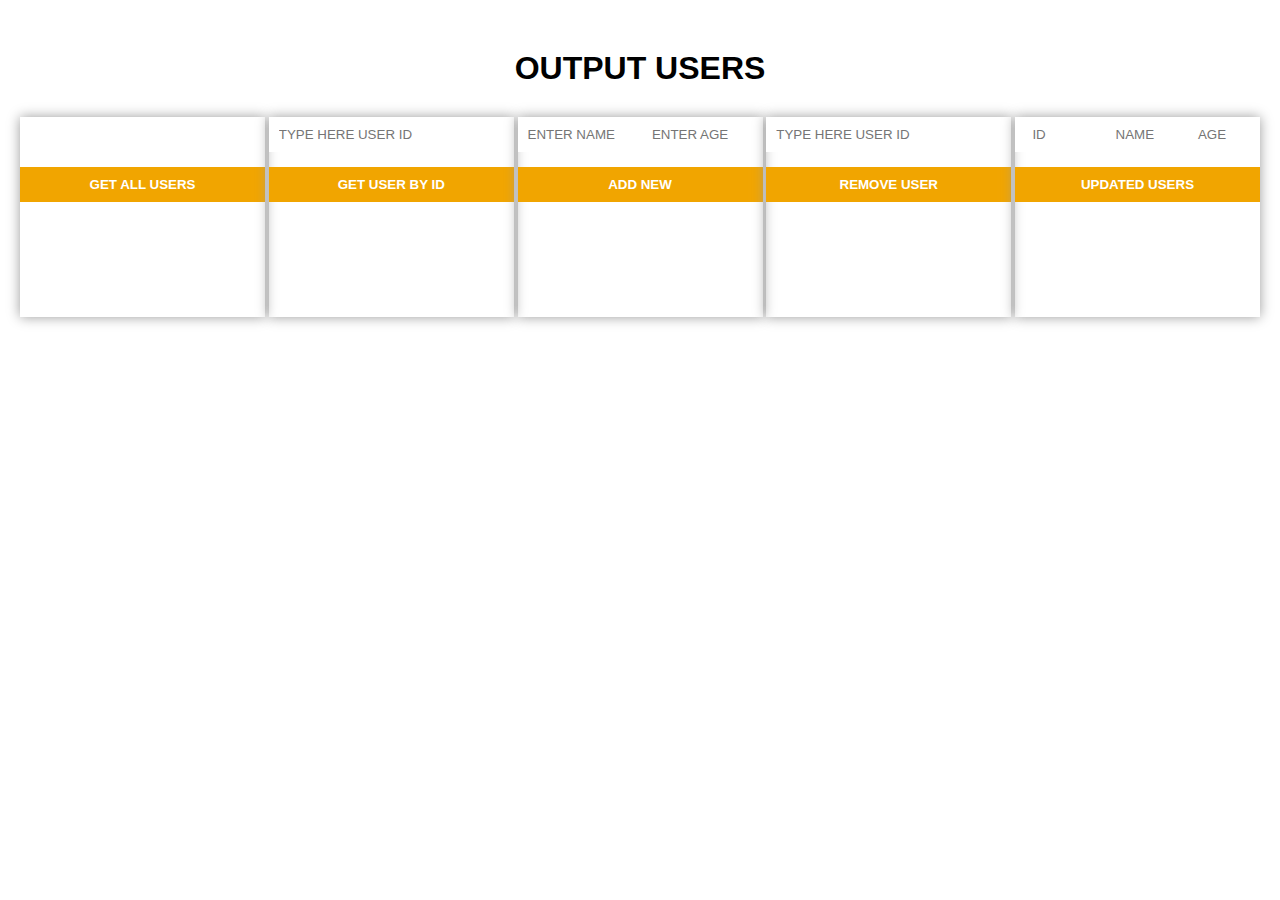
<file: mod-10-hw/index.html>
<!DOCTYPE html>
<html lang="en">
  <head>
    <meta charset="UTF-8" />
    <meta name="viewport" content="width=device-width, initial-scale=1.0" />
    <meta http-equiv="X-UA-Compatible" content="ie=edge" />
    <title>Module 10 HW</title>
    <link rel="stylesheet" href="./style.css" />
  </head>
  <body>
    <h1>OUTPUT USERS</h1>
    <div class="data-wrapper">
      <!-- all users -->
      <div class="all-users parent">
        <button class="js-get-all">Get all users</button>
      </div>

      <!-- user by ID -->
      <div class="user-by-id parent">
        <input class="js-user-id" type="text" class="js-by-id" placeholder="TYPE HERE USER ID" />
        <button class="js-user-by-id">get user by id</button>
      </div>

      <!-- new user -->
      <div class="new-user parent"> 
          <input class="js-new-name" type="text" placeholder="ENTER NAME">
          <input class="js-new-age" type="text" placeholder="ENTER AGE"> 
        <button class="js-new-user">ADD NEW</button>
      </div>

      <!-- remove user -->
      <div class="removed-user parent">
        <input class="js-delete-id" type="text" class="js-by-id" placeholder="TYPE HERE USER ID" /> 
        <button class="js-delete-user">remove user</button>
      </div>

      <!-- updated user -->
      <div class="updated-user parent">
        <input class="js-upd-id" type="text" class="js-by-id" placeholder="  ID" /> 
        <input class="js-upd-name" type="text" placeholder="  NAME">
        <input class="js-upd-age" type="text" placeholder="  AGE"> 
          <button class="js-update">updated users</button>
      </div>
    </div>

    <script src="./script.js"></script>
  </body>
</html>
</file>
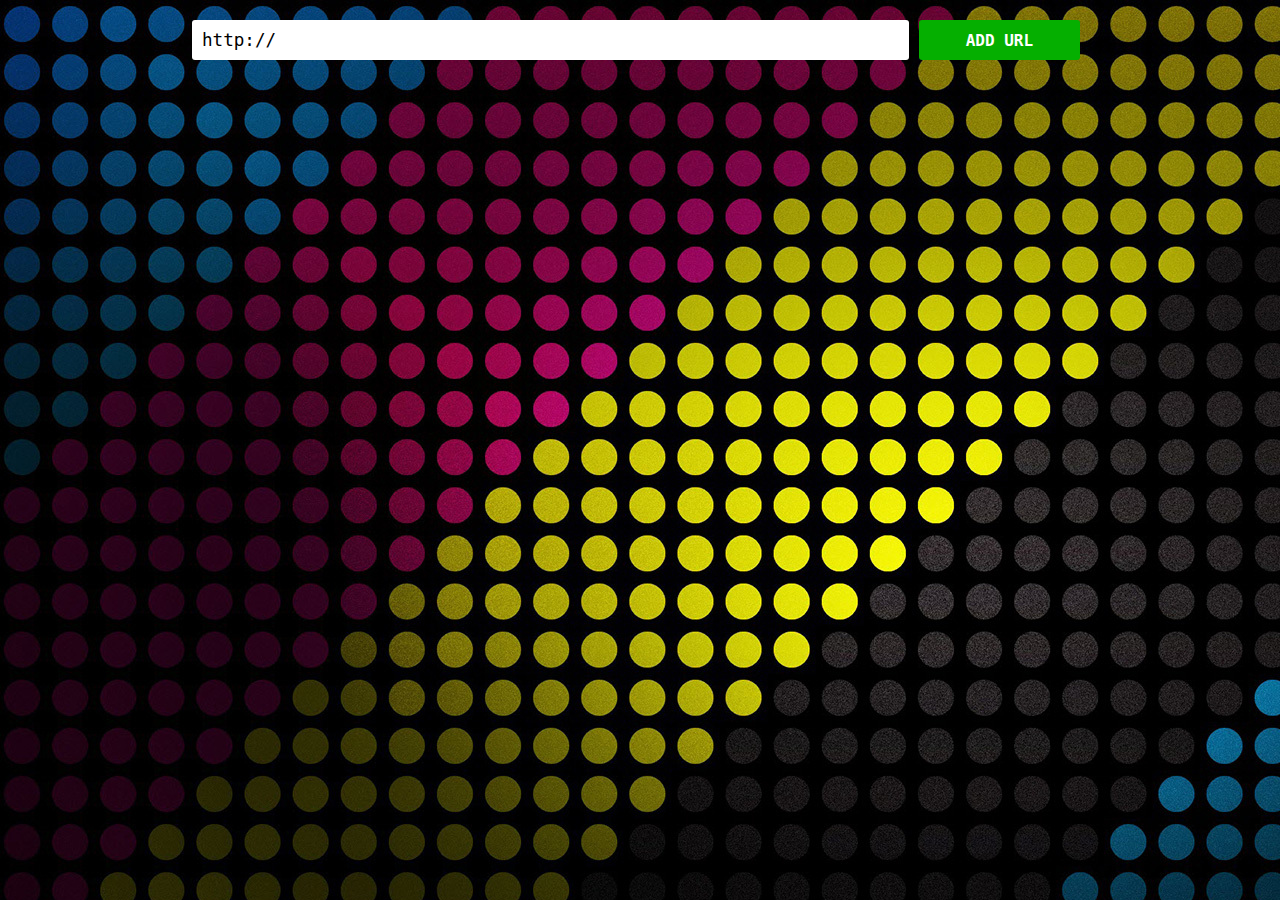
<file: mod-12-hw/index.html>
<!DOCTYPE html>
<html lang="en">
  <head>
    <meta charset="UTF-8" />
    <meta name="viewport" content="width=device-width, initial-scale=1.0" />
    <meta http-equiv="X-UA-Compatible" content="ie=edge" />
    <title>Document</title>
    <link rel="stylesheet" href="./style.css" />
  </head>
  <body>
    <div class="link-collection-wrap">
      <form class="add-form">
        <input
          type="text"
          class="add-input"
          placeholder="type your link here"
          value="http://"
        />
        <button class="add-button">ADD URL</button>
      </form>

      <ul class="links-list"></ul>
    </div>
    <script src="./script.js"></script>
  </body>
</html>
</file>
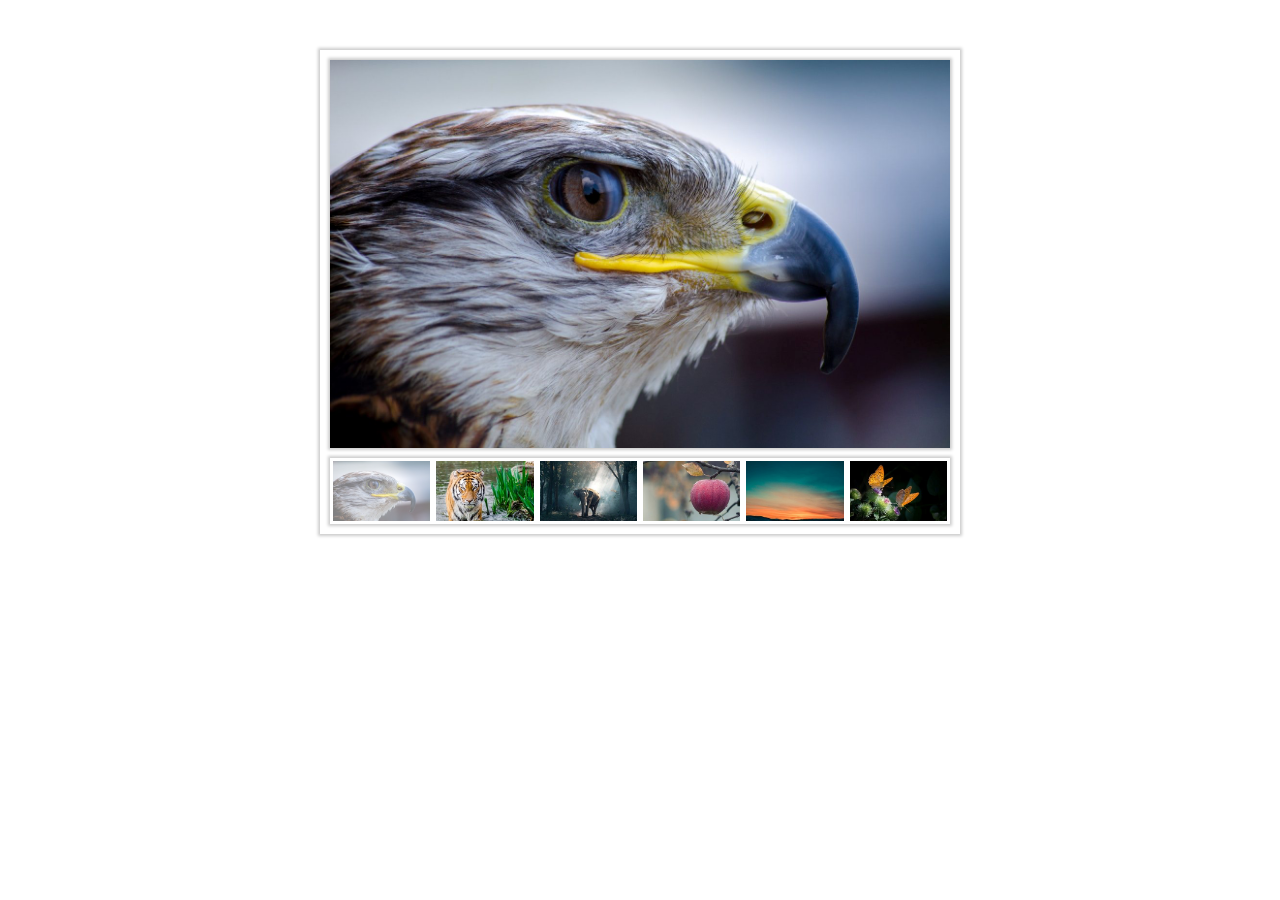
<file: mod-8-hw/index.html>
<!DOCTYPE html>
<html lang="en">
<head>
    <meta charset="UTF-8">
    <meta name="viewport" content="width=device-width, initial-scale=1.0">
    <meta http-equiv="X-UA-Compatible" content="ie=edge">
    <title>Module 8 HW</title>
    <link rel="stylesheet" href="./style.css">
</head>
<body>
    <div class="image-gallery js-image-gallery">

       
    </div>   




    <script src="./scrpt.js"></script>
</body>
</html>
</file>
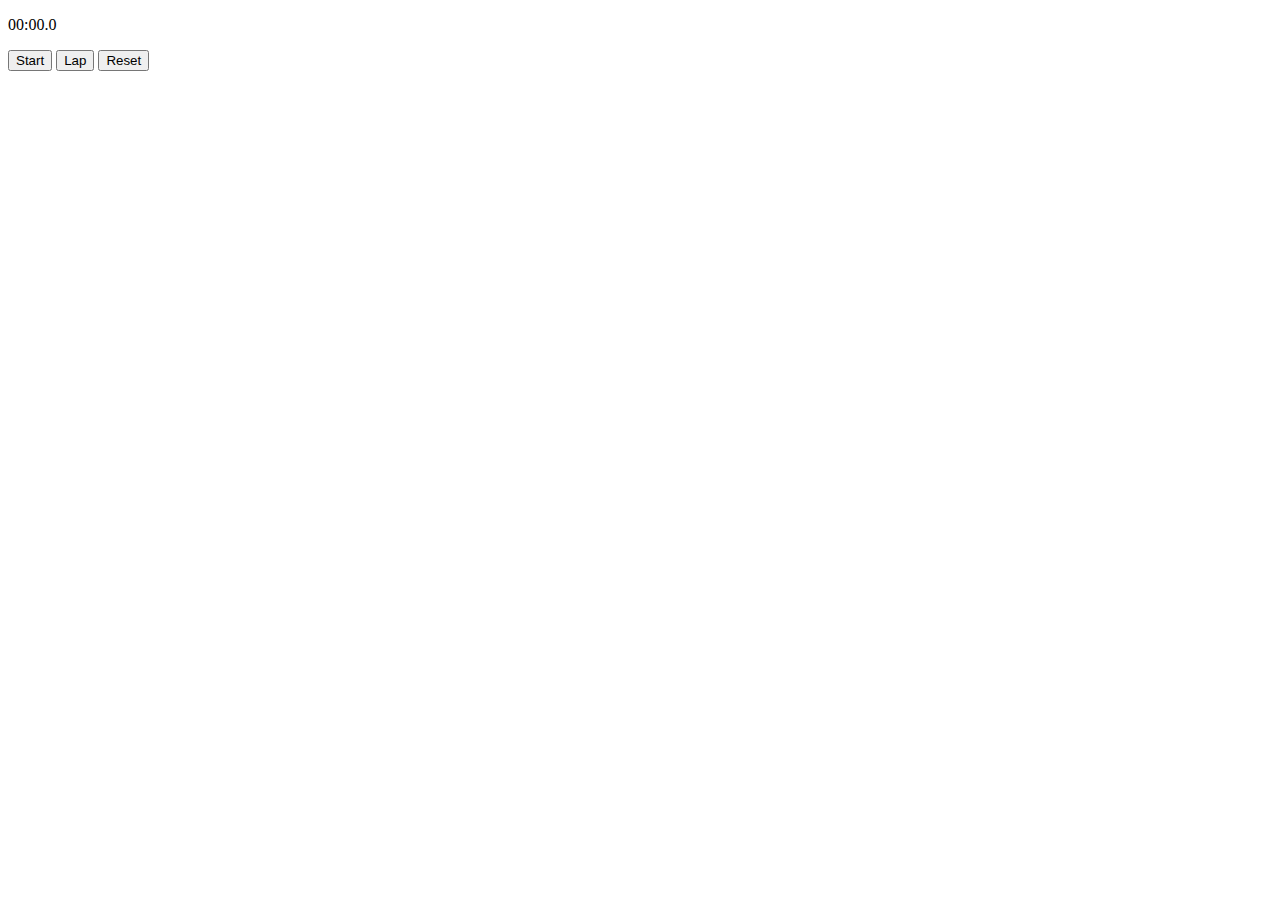
<file: mod-9-hw/index.html>
<!DOCTYPE html>
<html lang="en">
  <head>
    <meta charset="UTF-8" />
    <meta name="viewport" content="width=device-width, initial-scale=1.0" />
    <meta http-equiv="X-UA-Compatible" content="ie=edge" />
    <title>Module 9 HW</title>
  </head>
  <body>

    <div class="stopwatch">
      <p class="time js-time">00:00.0</p>
      <button class="btn js-start">Start</button>
      <button class="btn js-take-lap">Lap</button>
      <button class="btn js-reset">Reset</button>
    </div>
    
    <ol class="laps js-laps"></ol>

    <script src="./script.js"></script>
  </body>
</html>
</file>
<file: mod-10-hw/style.css>
*{
    margin: 0;
    padding: 0;
    box-sizing: border-box;
}
body{
    font-family: sans-serif;
    padding: 50px 20px;
}
h1,p{
text-align: center;
}
button{
    display: block; 
    width: 100%;
    text-transform: uppercase;
    font-weight: 600;
    border: none; 
    background-color: rgb(241, 165, 0);
    color: #fff;
    padding: 10px;
    cursor: pointer;
    margin: 15px 0;
}
button:hover{
    outline: 3px solid rgb(68, 119, 34);
}
input{ 
    padding: 10px;
    border: none;
}

input:focus::placeholder{
font-size: 0;
}
/* sizes */
.user-by-id input{
    width: 100%;
}
.new-user input{
   width: 120px;
   display: inline-block;
}
.removed-user input{
    width: 100%;
}
.updated-user input {
    width: calc(236px /3);
}
.all-users{
    padding-top: 35px;
}
.data-wrapper{
    display: flex;  
    justify-content: space-between;
    align-items:flex-start; 
    padding-top: 20px;
}
.data-wrapper > div{
    box-shadow: 0 0 12px 0px #9a9a9a;
    min-width: 245px;
    min-height: 200px;
    margin: 10px 0;
}
.parent > div {
    font-size: 14px;
    margin: 5px 0;
    padding: 5px;  
}
.parent >div:hover{
    outline: 3px solid rgb(216, 0, 0);
}
.parent > div:nth-child(even){
background-color: rgb(233, 232, 232);
}
</file>
<file: mod-12-hw/style.css>
* {
  margin: 0;
  padding: 0;
  box-sizing: border-box;
}
body {
  background-color: rgb(17, 17, 17);
  color: #fff;
  font-family: monospace;
  min-height: 10vh;
  background: url(./bg.jpg) no-repeat; 
}
.link-collection-wrap {
  display: flex;
  flex-direction: column;
  align-items: center; 
  width: 70%;
  margin: 20px auto;
}
ul {
  list-style: none;
  width: 100%;
}
.links-list__item {
  padding: 10px;
  background-color: rgb(46, 46, 46);
  margin: 12px 0;
  position: relative;
  border-radius: 3px;
  display: flex;
  align-items: flex-start;
  transition: .3s;
}
.links-list__item:hover{
  transform: translateY(-2px);
}

.add-form {
  display: flex; 
  width: 100%;
}
.add-input {
  padding: 10px;
  margin-right: 10px;
  font-family: inherit;
  width: 80%;
  border-radius: 3px;
  border: none;
  font-size: 1.1rem;
}
.add-input:focus{
  border: none;
  outline: none;
}
.add-button{
  width: 18%;
  background-color: #05af00;
  border: none;
  border-radius: 3px;
  color: #fff;
  font-family: inherit;
  font-weight: 700;
  font-size: 1rem;
  transition: .3s;
  cursor: pointer;
} 
.remove{ 
  position: absolute;
  top: -5px;
  right: -5px;
  width: 20px;
  height: 20px;
  box-shadow: 0 0 0 2px #fff;
  background-color: red;
  border-radius: 50%;
  text-align: center;
  line-height: 18px;
  cursor: pointer;
  transform: rotate(45deg);
  font-size: 1.2rem;
}
.content{
  color: #ffef13;
  font-size: 1.1rem;
}
.valide{
  box-shadow: inset 0 0 0 3px #05af00;
}
.invalide{
  box-shadow: inset 0 0 0 3px red; 
}
.link-info{
  padding-left: 15px;
}
.link-preview{
  display: block;
  width: 150px; 
  border-radius: 3px;
  overflow: hidden;
  background-color: rgb(24, 24, 24);
}
.link-descr{
  padding-top: 7px;
}
</file>
<file: mod-8-hw/style.css>
*{
    margin: 0;
    padding: 0;
    box-sizing: border-box;
}

img{
    display: block;
    max-width: 100%; 
    object-fit: cover;
}
.image-gallery{
    width: 50%;
    margin: 50px auto;
    box-shadow: 0 0 3px 2px #ccc;
    padding: 10px;
}
.fullview {
    box-shadow: 0 0 3px 2px #ccc; 
    margin-bottom: 10px;
}
.preview{
    box-shadow: 0 0 3px 2px #ccc; 
    display: flex;
    list-style: none;
    justify-content: space-between 
}
.preview li{
    padding: 3px;
}
.preview li:hover{ 
    box-shadow: inset 0 0 0 3px rgb(230, 46, 46);
}
.active-preview{
    opacity: .5;
} */

/* 2
</file>
